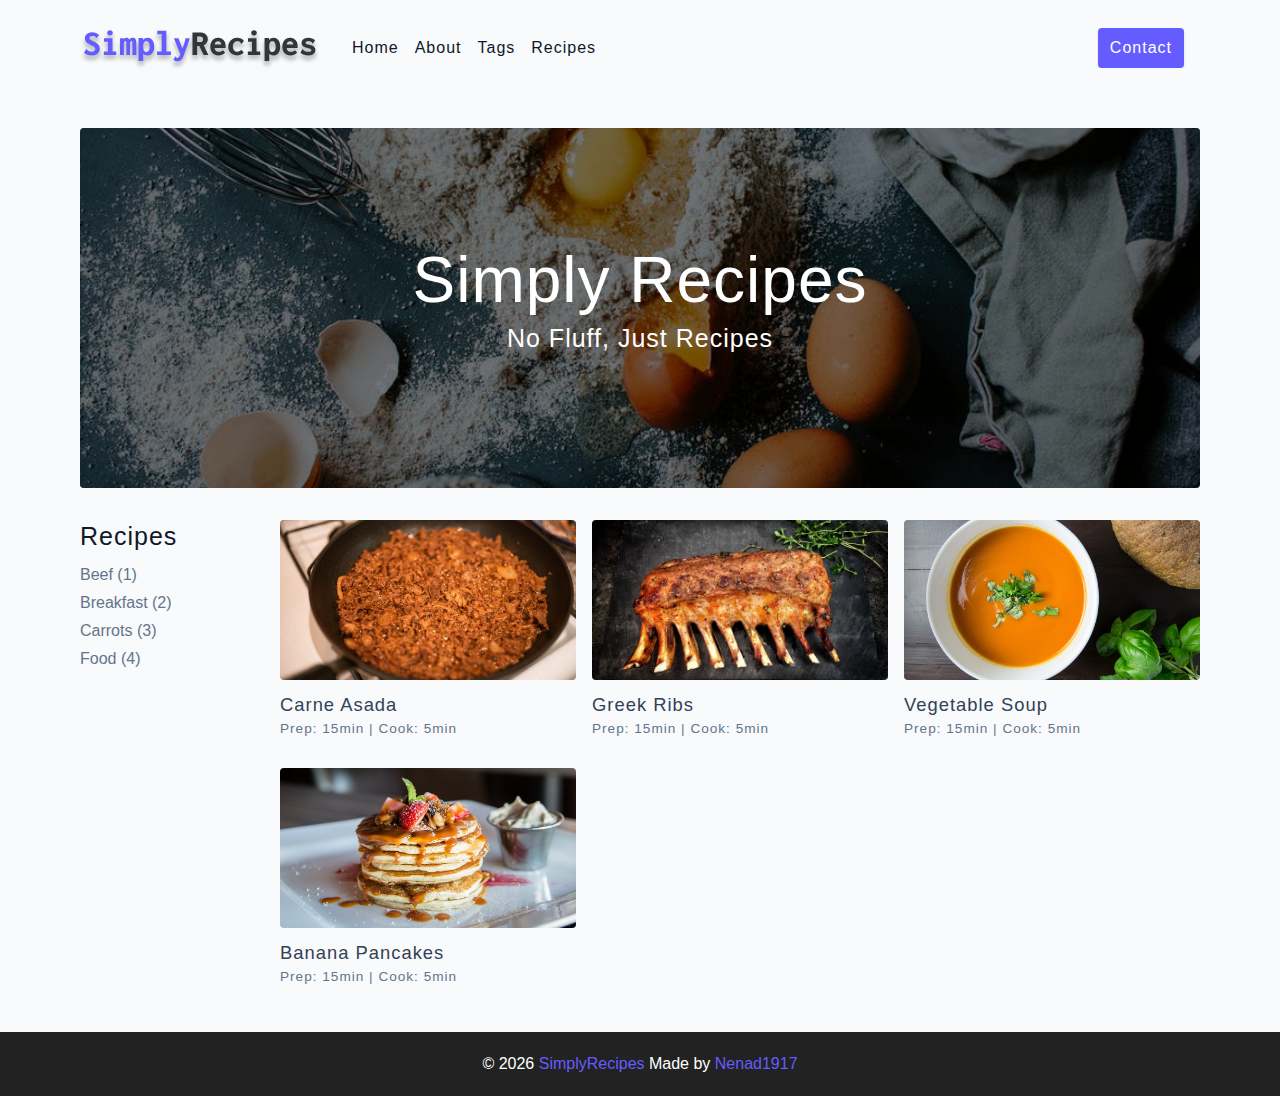
<file: index.html>
<!DOCTYPE html>
<html lang="en">
  <head>
    <meta charset="UTF-8" />
    <meta http-equiv="X-UA-Compatible" content="IE=edge" />
    <meta name="viewport" content="width=device-width, initial-scale=1.0" />
    <title>Home</title>
    <!-- favicon -->
    <link rel="shortcut icon" href="./assets/favicon.ico" type="image/x-icon" />
    <!-- normalize -->
    <link rel="stylesheet" href="./css/normalize.css" />
    <!-- font-awesome -->
    <link
      rel="stylesheet"
      href="https://cdnjs.cloudflare.com/ajax/libs/font-awesome/5.14.0/css/all.min.css"
    />
    <!-- main css -->
    <link rel="stylesheet" href="./css/main.css" />
  </head>
  <body>
    <nav class="navbar">
      <div class="nav-center">
        <div class="nav-header">
          <a href="index.html" class="nav-logo">
            <img src="./assets//logo.svg" alt="simply recipes" />
          </a>
          <button class="btn nav-btn" type="button">
            <i class="fas fa-align-justify"></i>
          </button>
        </div>
        <div class="nav-links">
          <a href="index.html" class="nav-link">Home</a>
          <a href="about.html" class="nav-link">About</a>
          <a href="tags.html" class="nav-link">Tags</a>
          <a href="recipes.html" class="nav-link">Recipes</a>
          <div class="nav-link contact-link">
            <a href="contact.html" class="btn">Contact</a>
          </div>
        </div>
      </div>
    </nav>
    <main class="page">
      <header class="hero">
        <div class="hero-container">
          <div class="hero-text">
            <h1>Simply Recipes</h1>
            <h4>No fluff, just recipes</h4>
          </div>
        </div>
      </header>
      <section class="recipes-container">
        <div class="tags-container">
          <h4>Recipes</h4>
          <div class="tags-list">
            <a href="tag-template.html"> Beef (1) </a>
            <a href="tag-template.html"> Breakfast (2) </a>
            <a href="tag-template.html"> Carrots (3) </a>
            <a href="tag-template.html"> Food (4) </a>
          </div>
        </div>
        <div class="recipes-list">
          <a href="single-recipe.html" class="recipe">
            <img
              src="./assets/recipes/recipe-1.jpeg"
              alt="food"
              class="img recipe-img"
            />
            <h5>Carne Asada</h5>
            <p>Prep: 15min | Cook: 5min</p>
          </a>
          <a href="single-recipe.html" class="recipe">
            <img
              src="./assets/recipes/recipe-2.jpeg"
              alt="food"
              class="img recipe-img"
            />
            <h5>Greek Ribs</h5>
            <p>Prep: 15min | Cook: 5min</p>
          </a>
          <a href="single-recipe.html" class="recipe">
            <img
              src="./assets/recipes/recipe-3.jpeg"
              alt="food"
              class="img recipe-img"
            />
            <h5>Vegetable Soup</h5>
            <p>Prep: 15min | Cook: 5min</p>
          </a>
          <a href="single-recipe.html" class="recipe">
            <img
              src="./assets/recipes/recipe-4.jpeg"
              alt="food"
              class="img recipe-img"
            />
            <h5>Banana Pancakes</h5>
            <p>Prep: 15min | Cook: 5min</p>
          </a>
        </div>
      </section>
    </main>
    <footer class="page-footer">
      <p>
        &copy; <span id="date"></span>
        <span class="footer-logo">SimplyRecipes</span>
        Made by
        <a href="https://github.com/Skrba1917" target="_blank">Nenad1917</a>
      </p>
    </footer>
    <script src="./js/app.js"></script>
  </body>
</html>
</file>
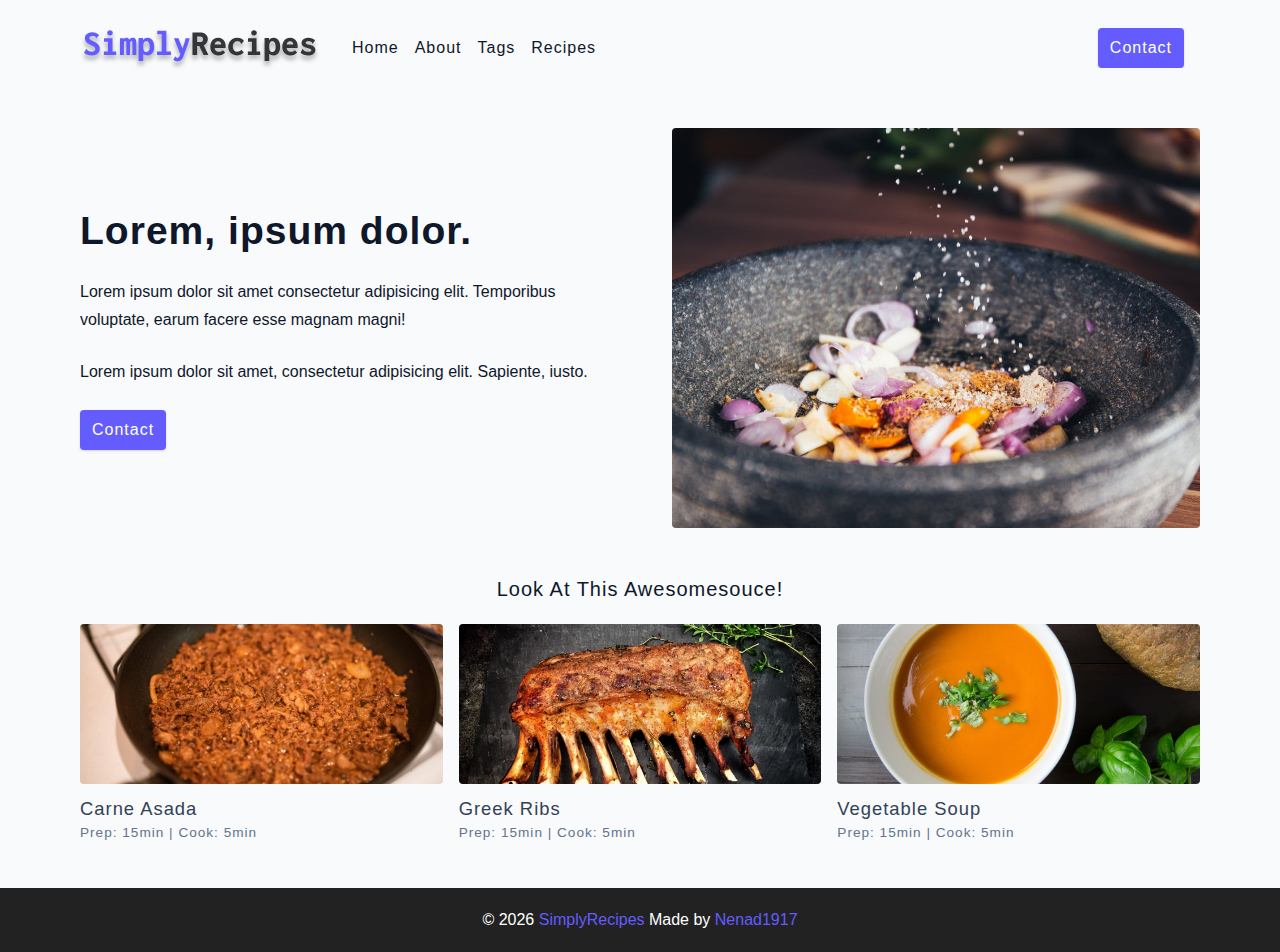
<file: about.html>
<!DOCTYPE html>
<html lang="en">
  <head>
    <meta charset="UTF-8" />
    <meta http-equiv="X-UA-Compatible" content="IE=edge" />
    <meta name="viewport" content="width=device-width, initial-scale=1.0" />
    <title>About</title>
    <!-- favicon -->
    <link rel="shortcut icon" href="./assets/favicon.ico" type="image/x-icon" />
    <!-- normalize -->
    <link rel="stylesheet" href="./css/normalize.css" />
    <!-- font-awesome -->
    <link
      rel="stylesheet"
      href="https://cdnjs.cloudflare.com/ajax/libs/font-awesome/5.14.0/css/all.min.css"
    />
    <!-- main css -->
    <link rel="stylesheet" href="./css/main.css" />
  </head>
  <body>
    <nav class="navbar">
      <div class="nav-center">
        <div class="nav-header">
          <a href="index.html" class="nav-logo">
            <img src="./assets//logo.svg" alt="simply recipes" />
          </a>
          <button class="btn nav-btn" type="button">
            <i class="fas fa-align-justify"></i>
          </button>
        </div>
        <div class="nav-links">
          <a href="index.html" class="nav-link">Home</a>
          <a href="about.html" class="nav-link">About</a>
          <a href="tags.html" class="nav-link">Tags</a>
          <a href="recipes.html" class="nav-link">Recipes</a>
          <div class="nav-link contact-link">
            <a href="contact.html" class="btn">Contact</a>
          </div>
        </div>
      </div>
    </nav>
    <main class="page">
      <section class="about-page">
        <article>
          <h2>Lorem, ipsum dolor.</h2>
          <p>
            Lorem ipsum dolor sit amet consectetur adipisicing elit. Temporibus
            voluptate, earum facere esse magnam magni!
          </p>
          <p>
            Lorem ipsum dolor sit amet, consectetur adipisicing elit. Sapiente,
            iusto.
          </p>
          <a href="contact.html" class="btn">Contact</a>
        </article>
        <img src="./assets/about.jpeg" alt="about" class="img about-img" />
      </section>
      <section class="featured-recipes">
        <h5 class="featured-title">Look At this Awesomesouce!</h5>
        <div class="recipes-list">
          <a href="single-recipe.html" class="recipe">
            <img
              src="./assets/recipes/recipe-1.jpeg"
              alt="food"
              class="img recipe-img"
            />
            <h5>Carne Asada</h5>
            <p>Prep: 15min | Cook: 5min</p>
          </a>
          <a href="single-recipe.html" class="recipe">
            <img
              src="./assets/recipes/recipe-2.jpeg"
              alt="food"
              class="img recipe-img"
            />
            <h5>Greek Ribs</h5>
            <p>Prep: 15min | Cook: 5min</p>
          </a>
          <a href="single-recipe.html" class="recipe">
            <img
              src="./assets/recipes/recipe-3.jpeg"
              alt="food"
              class="img recipe-img"
            />
            <h5>Vegetable Soup</h5>
            <p>Prep: 15min | Cook: 5min</p>
          </a>
        </div>
      </section>
    </main>
    <footer class="page-footer">
      <p>
        &copy; <span id="date"></span>
        <span class="footer-logo">SimplyRecipes</span>
        Made by
        <a href="https://github.com/Skrba1917" target="_blank">Nenad1917</a>
      </p>
    </footer>
    <script src="./js/app.js"></script>
  </body>
</html>
</file>
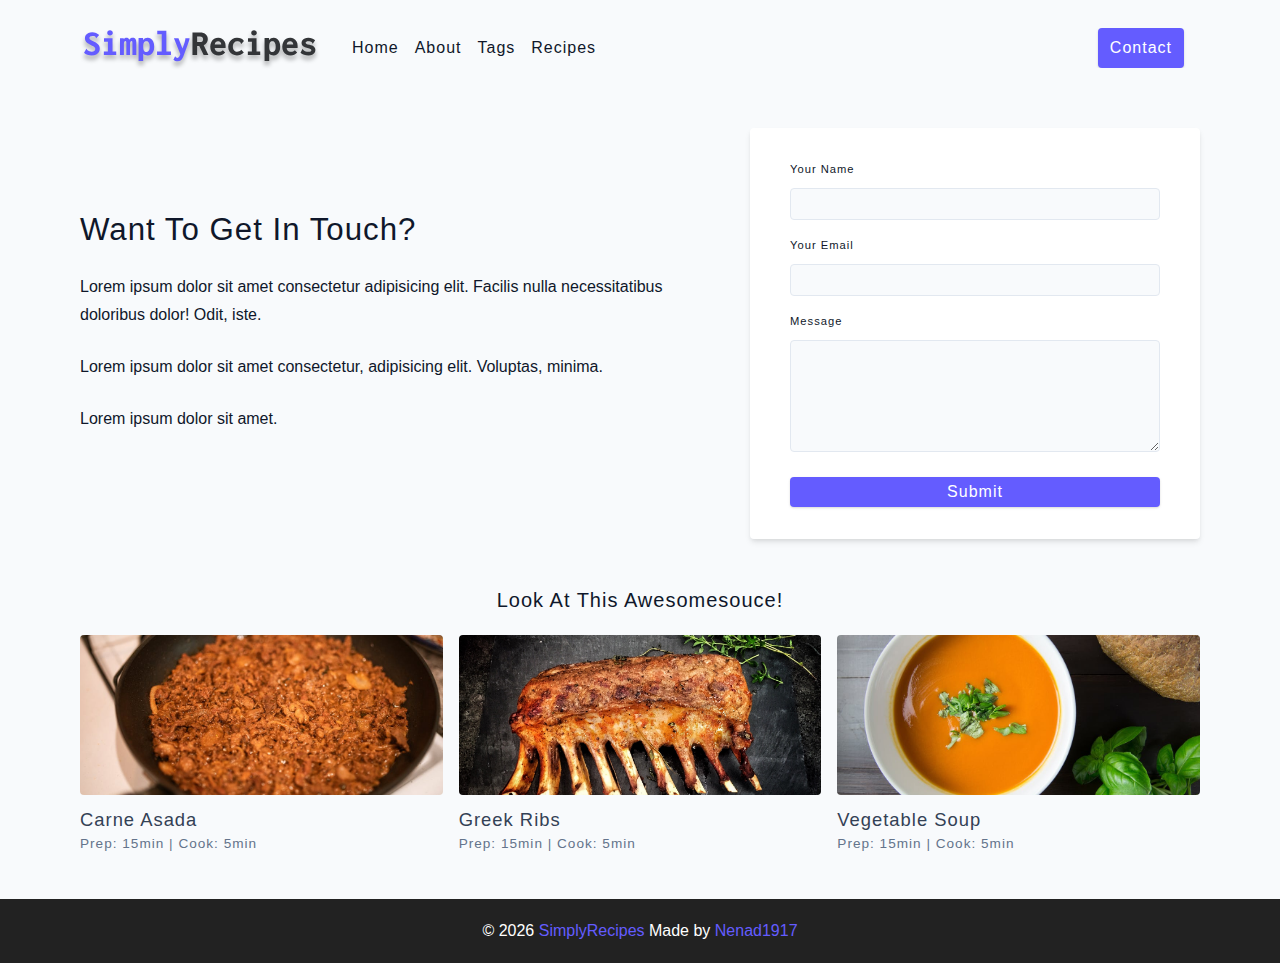
<file: contact.html>
<!DOCTYPE html>
<html lang="en">
  <head>
    <meta charset="UTF-8" />
    <meta http-equiv="X-UA-Compatible" content="IE=edge" />
    <meta name="viewport" content="width=device-width, initial-scale=1.0" />
    <title>Contact</title>
    <!-- favicon -->
    <link rel="shortcut icon" href="./assets/favicon.ico" type="image/x-icon" />
    <!-- normalize -->
    <link rel="stylesheet" href="./css/normalize.css" />
    <!-- font-awesome -->
    <link
      rel="stylesheet"
      href="https://cdnjs.cloudflare.com/ajax/libs/font-awesome/5.14.0/css/all.min.css"
    />
    <!-- main css -->
    <link rel="stylesheet" href="./css/main.css" />
  </head>
  <body>
    <nav class="navbar">
      <div class="nav-center">
        <div class="nav-header">
          <a href="index.html" class="nav-logo">
            <img src="./assets//logo.svg" alt="simply recipes" />
          </a>
          <button class="btn nav-btn" type="button">
            <i class="fas fa-align-justify"></i>
          </button>
        </div>
        <div class="nav-links">
          <a href="index.html" class="nav-link">Home</a>
          <a href="about.html" class="nav-link">About</a>
          <a href="tags.html" class="nav-link">Tags</a>
          <a href="recipes.html" class="nav-link">Recipes</a>
          <div class="nav-link contact-link">
            <a href="contact.html" class="btn">Contact</a>
          </div>
        </div>
      </div>
    </nav>
    <main class="page">
      <section class="contact-container">
        <article class="contact-info">
          <h3>Want To Get In Touch?</h3>
          <p>
            Lorem ipsum dolor sit amet consectetur adipisicing elit. Facilis
            nulla necessitatibus doloribus dolor! Odit, iste.
          </p>
          <p>
            Lorem ipsum dolor sit amet consectetur, adipisicing elit. Voluptas,
            minima.
          </p>
          <p>Lorem ipsum dolor sit amet.</p>
        </article>
        <article>
          <form class="form contact-form">
            <div class="form-row">
              <label for="name" class="form-label">Your Name</label>
              <input type="text" name="name" id="name" class="form-input" />
            </div>
            <div class="form-row">
              <label for="email" class="form-label">Your Email</label>
              <input type="email" name="email" id="email" class="form-input" />
            </div>
            <div class="form-row">
              <label for="message" class="form-label">Message</label>
              <textarea
                name="message"
                id="message"
                class="form-textarea"
              ></textarea>
            </div>
            <button type="submit" class="btn btn-block">Submit</button>
          </form>
        </article>
      </section>
      <section class="featured-recipes">
        <h5 class="featured-title">Look At this Awesomesouce!</h5>
        <div class="recipes-list">
          <a href="single-recipe.html" class="recipe">
            <img
              src="./assets/recipes/recipe-1.jpeg"
              alt="food"
              class="img recipe-img"
            />
            <h5>Carne Asada</h5>
            <p>Prep: 15min | Cook: 5min</p>
          </a>
          <a href="single-recipe.html" class="recipe">
            <img
              src="./assets/recipes/recipe-2.jpeg"
              alt="food"
              class="img recipe-img"
            />
            <h5>Greek Ribs</h5>
            <p>Prep: 15min | Cook: 5min</p>
          </a>
          <a href="single-recipe.html" class="recipe">
            <img
              src="./assets/recipes/recipe-3.jpeg"
              alt="food"
              class="img recipe-img"
            />
            <h5>Vegetable Soup</h5>
            <p>Prep: 15min | Cook: 5min</p>
          </a>
        </div>
      </section>
    </main>
    <footer class="page-footer">
      <p>
        &copy; <span id="date"></span>
        <span class="footer-logo">SimplyRecipes</span>
        Made by
        <a href="https://github.com/Skrba1917" target="_blank">Nenad1917</a>
      </p>
    </footer>
    <script src="./js/app.js"></script>
  </body>
</html>
</file>
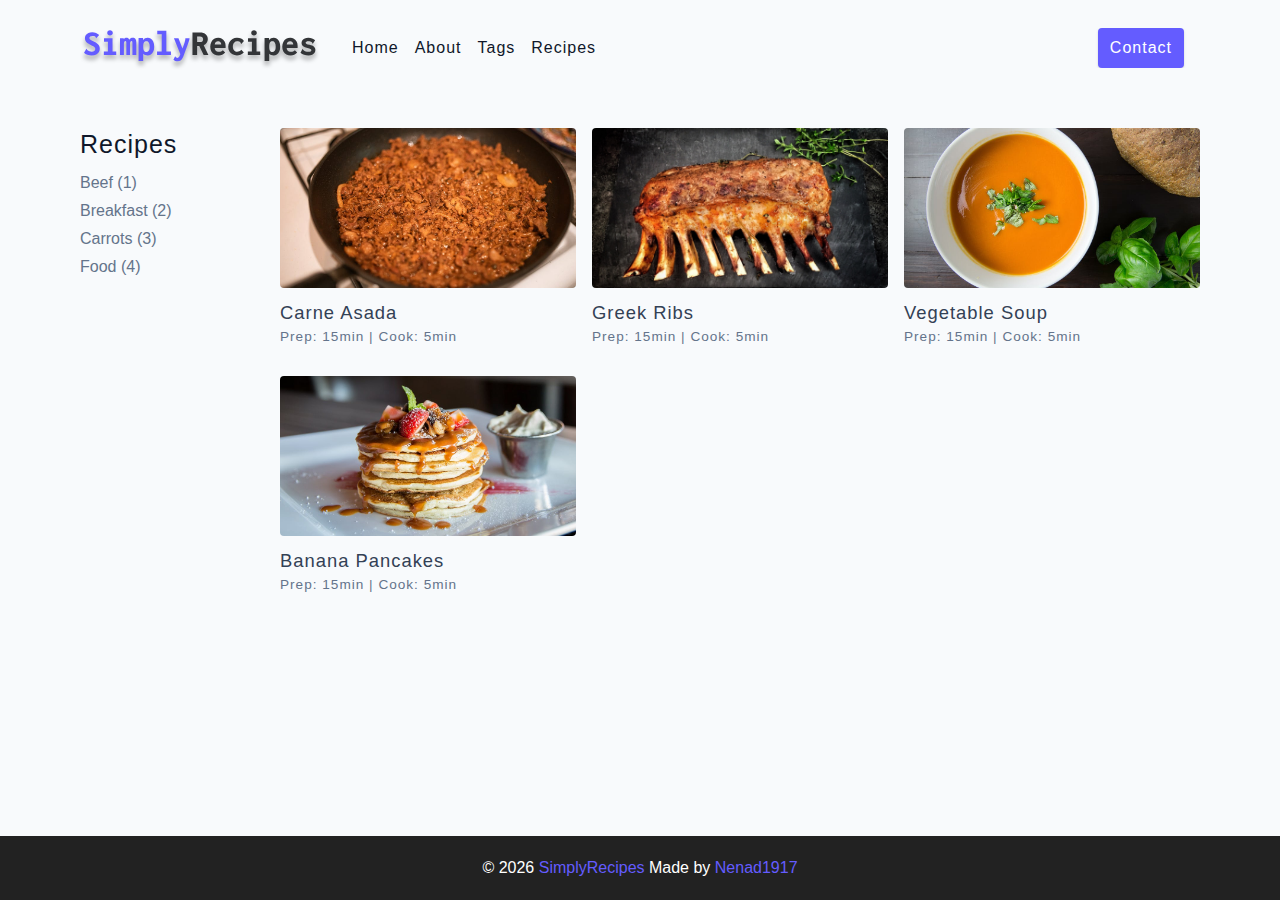
<file: recipes.html>
<!DOCTYPE html>
<html lang="en">
  <head>
    <meta charset="UTF-8" />
    <meta http-equiv="X-UA-Compatible" content="IE=edge" />
    <meta name="viewport" content="width=device-width, initial-scale=1.0" />
    <title>Recipes</title>
    <!-- favicon -->
    <link rel="shortcut icon" href="./assets/favicon.ico" type="image/x-icon" />
    <!-- normalize -->
    <link rel="stylesheet" href="./css/normalize.css" />
    <!-- font-awesome -->
    <link
      rel="stylesheet"
      href="https://cdnjs.cloudflare.com/ajax/libs/font-awesome/5.14.0/css/all.min.css"
    />
    <!-- main css -->
    <link rel="stylesheet" href="./css/main.css" />
  </head>
  <body>
    <nav class="navbar">
      <div class="nav-center">
        <div class="nav-header">
          <a href="index.html" class="nav-logo">
            <img src="./assets//logo.svg" alt="simply recipes" />
          </a>
          <button class="btn nav-btn" type="button">
            <i class="fas fa-align-justify"></i>
          </button>
        </div>
        <div class="nav-links">
          <a href="index.html" class="nav-link">Home</a>
          <a href="about.html" class="nav-link">About</a>
          <a href="tags.html" class="nav-link">Tags</a>
          <a href="recipes.html" class="nav-link">Recipes</a>
          <div class="nav-link contact-link">
            <a href="contact.html" class="btn">Contact</a>
          </div>
        </div>
      </div>
    </nav>
    <main class="page">
      <section class="recipes-container">
        <div class="tags-container">
          <h4>Recipes</h4>
          <div class="tags-list">
            <a href="tag-template.html"> Beef (1) </a>
            <a href="tag-template.html"> Breakfast (2) </a>
            <a href="tag-template.html"> Carrots (3) </a>
            <a href="tag-template.html"> Food (4) </a>
          </div>
        </div>
        <div class="recipes-list">
          <a href="single-recipe.html" class="recipe">
            <img
              src="./assets/recipes/recipe-1.jpeg"
              alt="food"
              class="img recipe-img"
            />
            <h5>Carne Asada</h5>
            <p>Prep: 15min | Cook: 5min</p>
          </a>
          <a href="single-recipe.html" class="recipe">
            <img
              src="./assets/recipes/recipe-2.jpeg"
              alt="food"
              class="img recipe-img"
            />
            <h5>Greek Ribs</h5>
            <p>Prep: 15min | Cook: 5min</p>
          </a>
          <a href="single-recipe.html" class="recipe">
            <img
              src="./assets/recipes/recipe-3.jpeg"
              alt="food"
              class="img recipe-img"
            />
            <h5>Vegetable Soup</h5>
            <p>Prep: 15min | Cook: 5min</p>
          </a>
          <a href="single-recipe.html" class="recipe">
            <img
              src="./assets/recipes/recipe-4.jpeg"
              alt="food"
              class="img recipe-img"
            />
            <h5>Banana Pancakes</h5>
            <p>Prep: 15min | Cook: 5min</p>
          </a>
        </div>
      </section>
    </main>
    <footer class="page-footer">
      <p>
        &copy; <span id="date"></span>
        <span class="footer-logo">SimplyRecipes</span>
        Made by
        <a href="https://github.com/Skrba1917" target="_blank">Nenad1917</a>
      </p>
    </footer>
    <script src="./js/app.js"></script>
  </body>
</html>
</file>
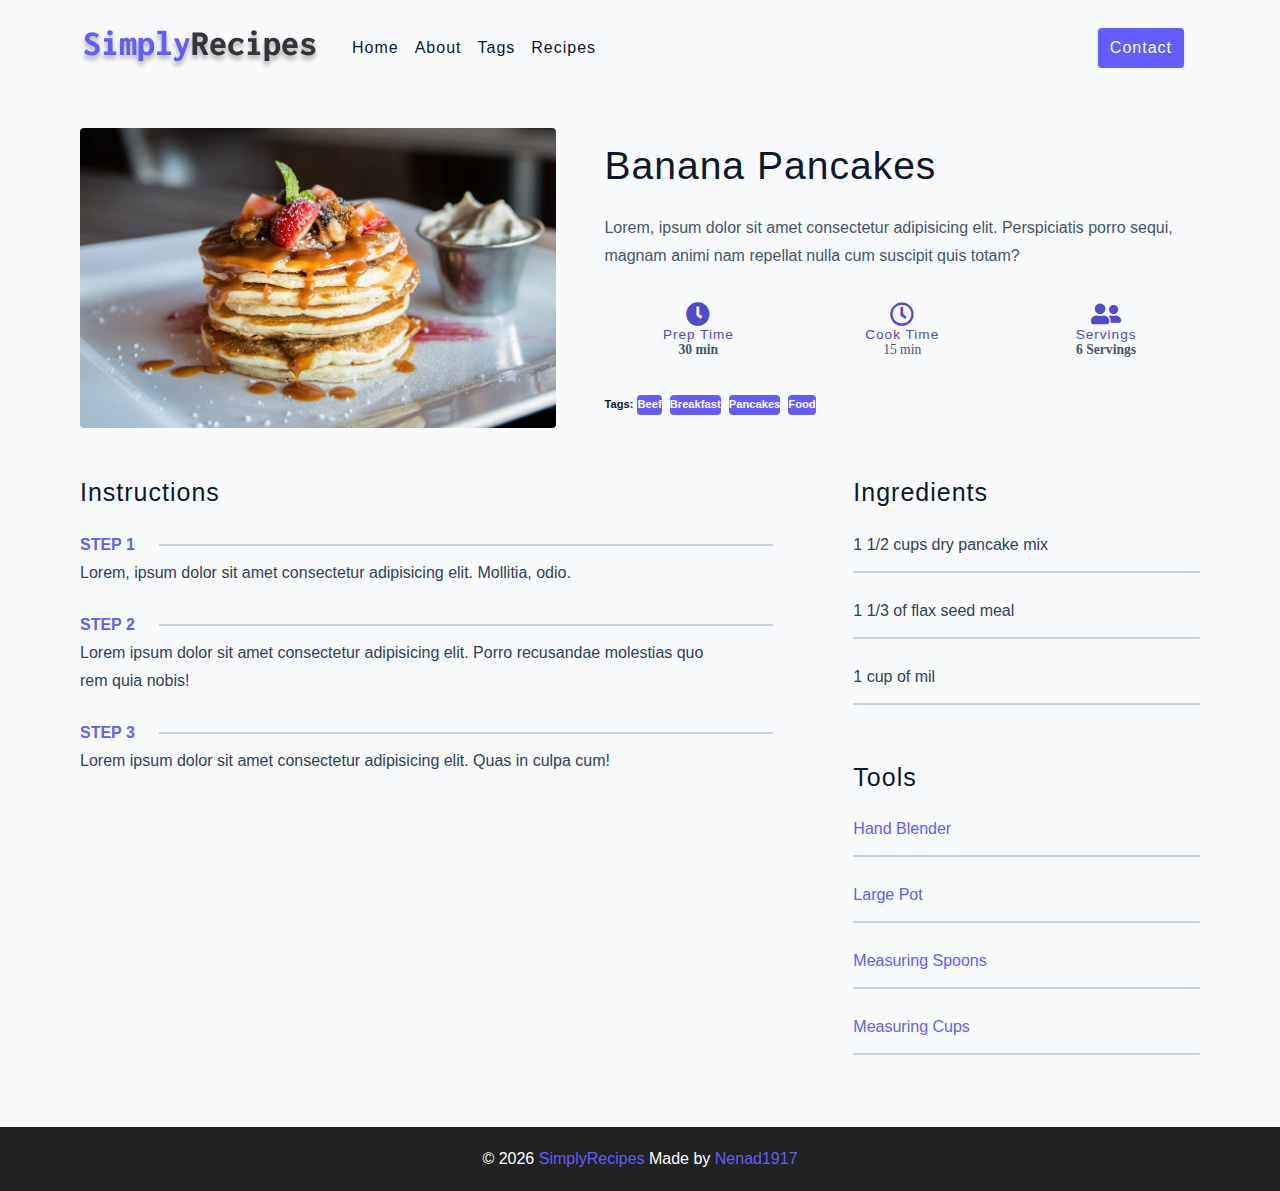
<file: single-recipe.html>
<!DOCTYPE html>
<html lang="en">
  <head>
    <meta charset="UTF-8" />
    <meta http-equiv="X-UA-Compatible" content="IE=edge" />
    <meta name="viewport" content="width=device-width, initial-scale=1.0" />
    <title>Single Recipe</title>
    <!-- favicon -->
    <link rel="shortcut icon" href="./assets/favicon.ico" type="image/x-icon" />
    <!-- normalize -->
    <link rel="stylesheet" href="./css/normalize.css" />
    <!-- font-awesome -->
    <link
      rel="stylesheet"
      href="https://cdnjs.cloudflare.com/ajax/libs/font-awesome/5.14.0/css/all.min.css"
    />
    <!-- main css -->
    <link rel="stylesheet" href="./css/main.css" />
  </head>
  <body>
    <nav class="navbar">
      <div class="nav-center">
        <div class="nav-header">
          <a href="index.html" class="nav-logo">
            <img src="./assets//logo.svg" alt="simply recipes" />
          </a>
          <button class="btn nav-btn" type="button">
            <i class="fas fa-align-justify"></i>
          </button>
        </div>
        <div class="nav-links">
          <a href="index.html" class="nav-link">Home</a>
          <a href="about.html" class="nav-link">About</a>
          <a href="tags.html" class="nav-link">Tags</a>
          <a href="recipes.html" class="nav-link">Recipes</a>
          <div class="nav-link contact-link">
            <a href="contact.html" class="btn">Contact</a>
          </div>
        </div>
      </div>
    </nav>
    <main class="page">
      <div class="recipe-page">
        <section class="recipe-hero">
          <img
            src="./assets/recipes/recipe-4.jpeg"
            class="img recipe-hero-img"
            alt="pancake"
          />
          <article>
            <h2>Banana Pancakes</h2>
            <p>
              Lorem, ipsum dolor sit amet consectetur adipisicing elit.
              Perspiciatis porro sequi, magnam animi nam repellat nulla cum
              suscipit quis totam?
            </p>
            <div class="recipe-icons">
              <article>
                <i class="fas fa-clock">
                  <h5>Prep time</h5>
                  <p>30 min</p>
                </i>
              </article>
              <article>
                <i class="far fa-clock">
                  <h5>Cook time</h5>
                  <p>15 min</p>
                </i>
              </article>
              <article>
                <i class="fas fa-user-friends">
                  <h5>Servings</h5>
                  <p>6 Servings</p>
                </i>
              </article>
            </div>
            <div class="recipe-tags">
              Tags: <a href="tag-template.html">beef</a>
              <a href="tag-template.html">breakfast</a>
              <a href="tag-template.html">pancakes</a>
              <a href="tag-template.html">food</a>
            </div>
          </article>
        </section>
        <section class="recipe-content">
          <article>
            <h4>Instructions</h4>
            <div class="single-instruction">
              <header>
                <p>Step 1</p>
                <div></div>
              </header>
              <p>
                Lorem, ipsum dolor sit amet consectetur adipisicing elit.
                Mollitia, odio.
              </p>
            </div>
            <div class="single-instruction">
              <header>
                <p>Step 2</p>
                <div></div>
              </header>
              <p>
                Lorem ipsum dolor sit amet consectetur adipisicing elit. Porro
                recusandae molestias quo rem quia nobis!
              </p>
            </div>
            <div class="single-instruction">
              <header>
                <p>Step 3</p>
                <div></div>
              </header>
              <p>
                Lorem ipsum dolor sit amet consectetur adipisicing elit. Quas in
                culpa cum!
              </p>
            </div>
          </article>
          <article class="second-column">
            <div>
              <h4>Ingredients</h4>
              <p class="single-ingredient">1 1/2 cups dry pancake mix</p>
              <p class="single-ingredient">1 1/3 of flax seed meal</p>
              <p class="single-ingredient">1 cup of mil</p>
            </div>
            <div>
              <h4>tools</h4>
              <p class="single-tool">Hand Blender</p>
              <p class="single-tool">Large pot</p>
              <p class="single-tool">Measuring spoons</p>
              <p class="single-tool">Measuring cups</p>
            </div>
          </article>
        </section>
      </div>
    </main>
    <footer class="page-footer">
      <p>
        &copy; <span id="date"></span>
        <span class="footer-logo">SimplyRecipes</span>
        Made by
        <a href="https://github.com/Skrba1917" target="_blank">Nenad1917</a>
      </p>
    </footer>
    <script src="./js/app.js"></script>
  </body>
</html>
</file>
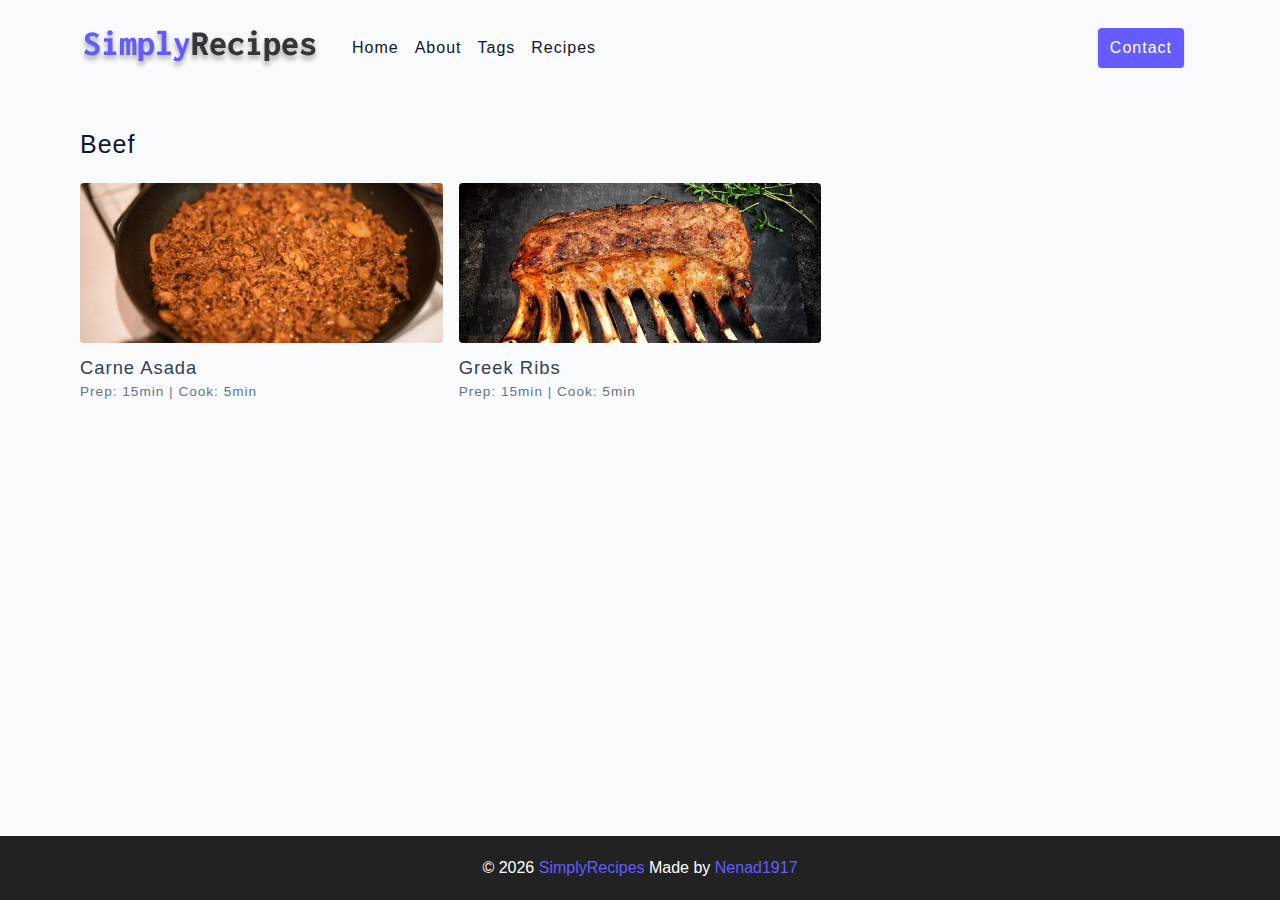
<file: tag-template.html>
<!DOCTYPE html>
<html lang="en">
  <head>
    <meta charset="UTF-8" />
    <meta http-equiv="X-UA-Compatible" content="IE=edge" />
    <meta name="viewport" content="width=device-width, initial-scale=1.0" />
    <title>Tags Template</title>
    <!-- favicon -->
    <link rel="shortcut icon" href="./assets/favicon.ico" type="image/x-icon" />
    <!-- normalize -->
    <link rel="stylesheet" href="./css/normalize.css" />
    <!-- font-awesome -->
    <link
      rel="stylesheet"
      href="https://cdnjs.cloudflare.com/ajax/libs/font-awesome/5.14.0/css/all.min.css"
    />
    <!-- main css -->
    <link rel="stylesheet" href="./css/main.css" />
  </head>
  <body>
    <nav class="navbar">
      <div class="nav-center">
        <div class="nav-header">
          <a href="index.html" class="nav-logo">
            <img src="./assets//logo.svg" alt="simply recipes" />
          </a>
          <button class="btn nav-btn" type="button">
            <i class="fas fa-align-justify"></i>
          </button>
        </div>
        <div class="nav-links">
          <a href="index.html" class="nav-link">Home</a>
          <a href="about.html" class="nav-link">About</a>
          <a href="tags.html" class="nav-link">Tags</a>
          <a href="recipes.html" class="nav-link">Recipes</a>
          <div class="nav-link contact-link">
            <a href="contact.html" class="btn">Contact</a>
          </div>
        </div>
      </div>
    </nav>
    <main class="page">
      <div>
        <h4>Beef</h4>
        <div class="recipes-list">
          <a href="single-recipe.html" class="recipe">
            <img
              src="./assets/recipes/recipe-1.jpeg"
              alt="food"
              class="img recipe-img"
            />
            <h5>Carne Asada</h5>
            <p>Prep: 15min | Cook: 5min</p>
          </a>
          <a href="single-recipe.html" class="recipe">
            <img
              src="./assets/recipes/recipe-2.jpeg"
              alt="food"
              class="img recipe-img"
            />
            <h5>Greek Ribs</h5>
            <p>Prep: 15min | Cook: 5min</p>
          </a>
        </div>
      </div>
    </main>
    <footer class="page-footer">
      <p>
        &copy; <span id="date"></span>
        <span class="footer-logo">SimplyRecipes</span>
        Made by
        <a href="https://github.com/Skrba1917" target="_blank">Nenad1917</a>
      </p>
    </footer>
    <script src="./js/app.js"></script>
  </body>
</html>
</file>
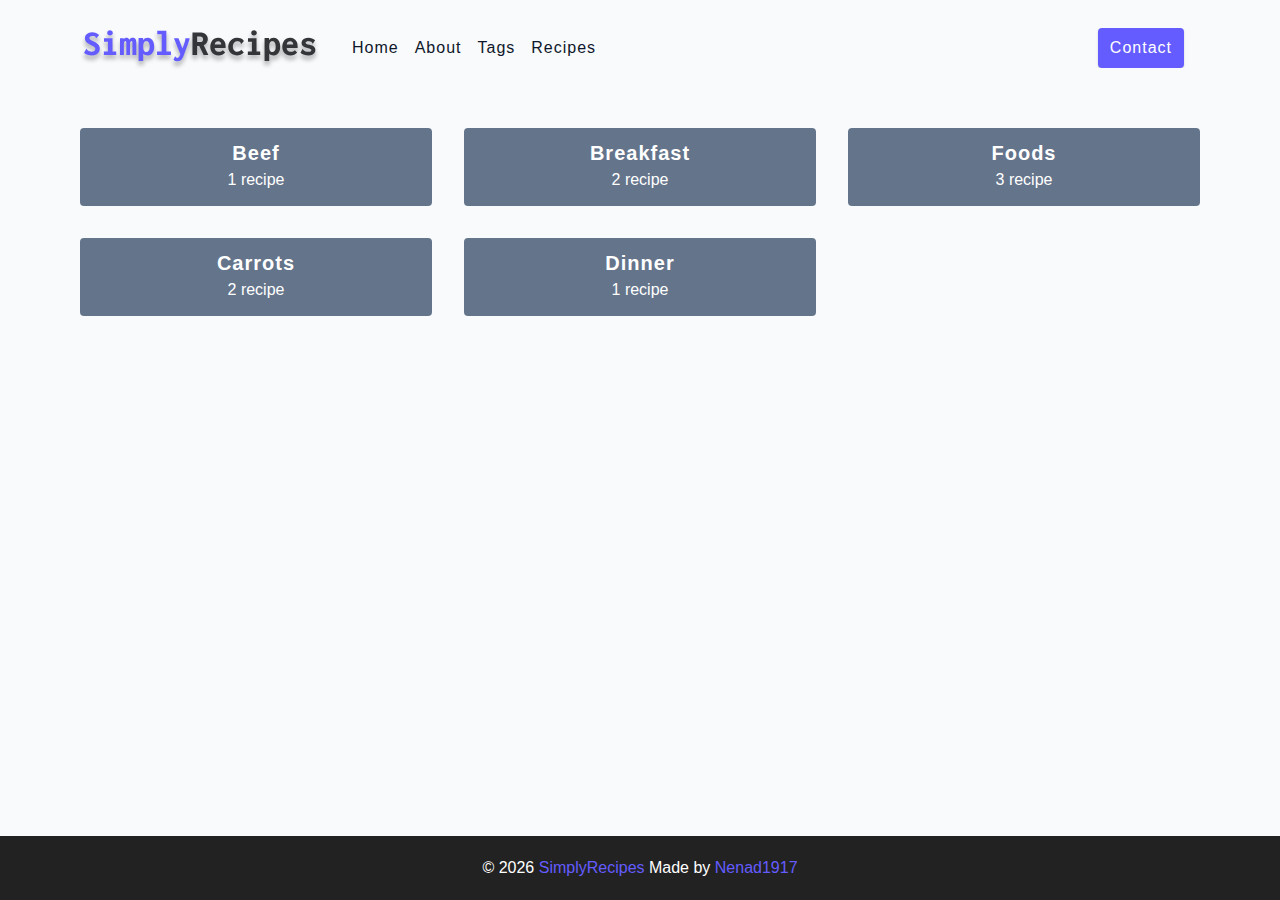
<file: tags.html>
<!DOCTYPE html>
<html lang="en">
  <head>
    <meta charset="UTF-8" />
    <meta http-equiv="X-UA-Compatible" content="IE=edge" />
    <meta name="viewport" content="width=device-width, initial-scale=1.0" />
    <title>Tags</title>
    <!-- favicon -->
    <link rel="shortcut icon" href="./assets/favicon.ico" type="image/x-icon" />
    <!-- normalize -->
    <link rel="stylesheet" href="./css/normalize.css" />
    <!-- font-awesome -->
    <link
      rel="stylesheet"
      href="https://cdnjs.cloudflare.com/ajax/libs/font-awesome/5.14.0/css/all.min.css"
    />
    <!-- main css -->
    <link rel="stylesheet" href="./css/main.css" />
  </head>
  <body>
    <nav class="navbar">
      <div class="nav-center">
        <div class="nav-header">
          <a href="index.html" class="nav-logo">
            <img src="./assets//logo.svg" alt="simply recipes" />
          </a>
          <button class="btn nav-btn" type="button">
            <i class="fas fa-align-justify"></i>
          </button>
        </div>
        <div class="nav-links">
          <a href="index.html" class="nav-link">Home</a>
          <a href="about.html" class="nav-link">About</a>
          <a href="tags.html" class="nav-link">Tags</a>
          <a href="recipes.html" class="nav-link">Recipes</a>
          <div class="nav-link contact-link">
            <a href="contact.html" class="btn">Contact</a>
          </div>
        </div>
      </div>
    </nav>
    <main class="page">
      <section class="tags-wrapper">
        <a href="tag-template.html" class="tag">
          <h5>Beef</h5>
          <p>1 recipe</p>
        </a>
        <a href="tag-template.html" class="tag">
          <h5>Breakfast</h5>
          <p>2 recipe</p>
        </a>
        <a href="tag-template.html" class="tag">
          <h5>Foods</h5>
          <p>3 recipe</p>
        </a>
        <a href="tag-template.html" class="tag">
          <h5>Carrots</h5>
          <p>2 recipe</p>
        </a>
        <a href="tag-template.html" class="tag">
          <h5>Dinner</h5>
          <p>1 recipe</p>
        </a>
      </section>
    </main>
    <footer class="page-footer">
      <p>
        &copy; <span id="date"></span>
        <span class="footer-logo">SimplyRecipes</span>
        Made by
        <a href="https://github.com/Skrba1917" target="_blank">Nenad1917</a>
      </p>
    </footer>
    <script src="./js/app.js"></script>
  </body>
</html>
</file>
<file: css/main.css>
*,
::after,
::before {
  box-sizing: border-box;
}
/* fonts */

@import url("https://fonts.googleapis.com/css2?family=Roboto:wght@400;500;600&family=Montserrat&display=swap");
html {
  font-size: 100%;
} /*16px*/

:root {
  /* colors */
  --primary-100: #e2e0ff;
  --primary-200: #c1beff;
  --primary-300: #a29dff;
  --primary-400: #837dff;
  --primary-500: #645cff;
  --primary-600: #504acc;
  --primary-700: #3c3799;
  --primary-800: #282566;
  --primary-900: #141233;

  /* grey */
  --grey-50: #f8fafc;
  --grey-100: #f1f5f9;
  --grey-200: #e2e8f0;
  --grey-300: #cbd5e1;
  --grey-400: #94a3b8;
  --grey-500: #64748b;
  --grey-600: #475569;
  --grey-700: #334155;
  --grey-800: #1e293b;
  --grey-900: #0f172a;
  /* rest of the colors */
  --black: #222;
  --white: #fff;
  --red-light: #f8d7da;
  --red-dark: #842029;
  --green-light: #d1e7dd;
  --green-dark: #0f5132;

  /* fonts  */
  --headingFont: "Roboto", sans-serif;
  --bodyFont: "Nunito", sans-serif;
  --smallText: 0.7em;
  /* rest of the vars */
  --backgroundColor: var(--grey-50);
  --textColor: var(--grey-900);
  --borderRadius: 0.25rem;
  --letterSpacing: 1px;
  --transition: 0.3s ease-in-out all;
  --max-width: 1120px;
  --fixed-width: 600px;

  /* box shadow*/
  --shadow-1: 0 1px 3px 0 rgba(0, 0, 0, 0.1), 0 1px 2px 0 rgba(0, 0, 0, 0.06);
  --shadow-2: 0 4px 6px -1px rgba(0, 0, 0, 0.1),
    0 2px 4px -1px rgba(0, 0, 0, 0.06);
  --shadow-3: 0 10px 15px -3px rgba(0, 0, 0, 0.1),
    0 4px 6px -2px rgba(0, 0, 0, 0.05);
  --shadow-4: 0 20px 25px -5px rgba(0, 0, 0, 0.1),
    0 10px 10px -5px rgba(0, 0, 0, 0.04);
}

body {
  background: var(--backgroundColor);
  font-family: var(--bodyFont);
  font-weight: 400;
  line-height: 1.75;
  color: var(--textColor);
}

p {
  margin-top: 0;
  margin-bottom: 1.5rem;
  max-width: 40em;
}

h1,
h2,
h3,
h4,
h5 {
  margin: 0;
  margin-bottom: 1.38rem;
  font-family: var(--headingFont);
  font-weight: 400;
  line-height: 1.3;
  text-transform: capitalize;
  letter-spacing: var(--letterSpacing);
}

h1 {
  margin-top: 0;
  font-size: 3.052rem;
}

h2 {
  font-size: 2.441rem;
}

h3 {
  font-size: 1.953rem;
}

h4 {
  font-size: 1.563rem;
}

h5 {
  font-size: 1.25rem;
}

small,
.text-small {
  font-size: var(--smallText);
}

a {
  text-decoration: none;
}
ul {
  list-style-type: none;
  padding: 0;
}

.img {
  width: 100%;
  display: block;
  object-fit: cover;
}
/* buttons */

.btn {
  cursor: pointer;
  color: var(--white);
  background: var(--primary-500);
  border: transparent;
  border-radius: var(--borderRadius);
  letter-spacing: var(--letterSpacing);
  padding: 0.375rem 0.75rem;
  box-shadow: var(--shadow-1);
  transition: var(--transtion);
  text-transform: capitalize;
  display: inline-block;
}
.btn:hover {
  background: var(--primary-700);
  box-shadow: var(--shadow-3);
}
.btn-hipster {
  color: var(--primary-500);
  background: var(--primary-200);
}
.btn-hipster:hover {
  color: var(--primary-200);
  background: var(--primary-700);
}
.btn-block {
  width: 100%;
}

/* alerts */
.alert {
  padding: 0.375rem 0.75rem;
  margin-bottom: 1rem;
  border-color: transparent;
  border-radius: var(--borderRadius);
}

.alert-danger {
  color: var(--red-dark);
  background: var(--red-light);
}
.alert-success {
  color: var(--green-dark);
  background: var(--green-light);
}
/* form */

.form {
  width: 90vw;
  max-width: var(--fixed-width);
  background: var(--white);
  border-radius: var(--borderRadius);
  box-shadow: var(--shadow-2);
  padding: 2rem 2.5rem;
  margin: 3rem auto;
}
.form-label {
  display: block;
  font-size: var(--smallText);
  margin-bottom: 0.5rem;
  text-transform: capitalize;
  letter-spacing: var(--letterSpacing);
}
.form-input,
.form-textarea {
  width: 100%;
  padding: 0.375rem 0.75rem;
  border-radius: var(--borderRadius);
  background: var(--backgroundColor);
  border: 1px solid var(--grey-200);
}

.form-row {
  margin-bottom: 1rem;
}

.form-textarea {
  height: 7rem;
}
::placeholder {
  font-family: inherit;
  color: var(--grey-400);
}
.form-alert {
  color: var(--red-dark);
  letter-spacing: var(--letterSpacing);
  text-transform: capitalize;
}
/* alert */

@keyframes spinner {
  to {
    transform: rotate(360deg);
  }
}

.loading {
  width: 6rem;
  height: 6rem;
  border: 5px solid var(--grey-400);
  border-radius: 50%;
  border-top-color: var(--primary-500);
  animation: spinner 0.6s linear infinite;
}
.loading {
  margin: 0 auto;
}
/* title */

.title {
  text-align: center;
}

.title-underline {
  background: var(--primary-500);
  width: 7rem;
  height: 0.25rem;
  margin: 0 auto;
  margin-top: -1rem;
}

/*
=============== 
Navbar
===============
*/

.navbar {
  display: flex;
  justify-content: center;
  align-items: center;
  /* background: blue; */
}

.nav-center {
  width: 90vw;
  max-width: var(--max-width);
  /*background: red; */
}

.nav-header {
  height: 6rem;
  display: flex;
  justify-content: space-between;
  align-items: center;
}

.nav-logo {
  /* background: red; */
  display: flex;
  align-items: center;
}

.nav-header > img {
  width: 200px;
}

.nav-btn {
  padding: 0.15rem 0.75rem;
}

.nav-btn i {
  font-size: 1.25rem;
}

.nav-links {
  display: flex;
  flex-direction: column;
  height: 0;
  overflow: hidden;
  transition: var(--transition);
}

.show-links {
  height: 310px;
}

.nav-link {
  display: block;
  text-align: center;
  text-transform: capitalize;
  color: var(--grey-900);
  letter-spacing: var(--letterSpacing);
  padding: 1rem;
  border-top: 1px solid var(--grey-500);
  transition: var(--transition);
}

.nav-link:hover {
  color: var(--primary-500);
}

.contact-link a {
  padding: 0.15 1rem;
}

@media screen and (min-width: 992px) {
  .nav-btn {
    display: none;
  }

  .navbar {
    height: 6rem;
  }

  .nav-center {
    display: flex;
    align-items: center;
  }

  .nav-header {
    height: auto;
    margin-right: 2rem;
  }

  .nav-links {
    height: auto;
    flex-direction: row;
    align-items: center;
    width: 100%;
  }

  .nav-link {
    padding: 0;
    border-top: none;
    margin-right: 1rem;
    font-size: 1rem;
  }

  .contact-link {
    margin-left: auto;
  }
}

/*
=============== 
Page
===============
*/

.page {
  /*background: red; */
  width: 90vw;
  max-width: var(--max-width);
  margin: 0 auto;
  padding-top: 2rem;
  min-height: calc(100vh - (6rem + 4rem));
}

/*
=============== 
Footer
===============
*/

.page-footer {
  height: 4rem;
  background: var(--black);
  color: var(--white);
  display: flex;
  align-items: center;
  justify-content: center;
}

.page-footer p {
  margin-bottom: 0;
}

.footer-logo,
.page-footer a {
  color: var(--primary-500);
}

/*
=============== 
Hero
===============
*/

.hero {
  height: 40vh;
  background: url("../assets//main.jpeg") center/cover no-repeat;
  margin-bottom: 2rem;
  border-radius: var(--borderRadius);
  position: relative;
}

.hero-container {
  position: absolute;
  width: 100%;
  height: 100%;
  top: 0;
  left: 0;
  background: rgba(0, 0, 0, 0.4);
  border-radius: var(--borderRadius);
  display: flex;
  align-items: center;
  justify-content: center;
}

.hero-text {
  text-align: center;
  color: var(--white);
}

@media screen and (min-width: 768px) {
  .hero-text h1 {
    font-size: 4rem;
    margin-bottom: 0;
  }
}

/*
=============== 
Recipes
===============
*/

.recipes-container {
  display: grid;
  gap: 2rem 1 rem;
}

.tags-container {
  order: 1;
  display: flex;
  flex-direction: column;
  padding-bottom: 3rem;
}

.recipes-list {
  display: grid;
  gap: 2rem 1rem;
  padding-bottom: 3rem;
}

.tags-container h4 {
  margin-bottom: 0.5rem;
  font-weight: 500;
}

.tags-list {
  display: grid;
  grid-template-columns: 1fr 1fr 1fr;
}

.tags-list a {
  display: block;
  color: var(--grey-500);
  transition: var(--transition);
}

.tags-list a:hover {
  color: var(--primary-500);
}

.recipe {
  display: block;
}

.recipe-img {
  height: 15rem;
  border-radius: var(--borderRadius);
  margin-bottom: 1rem;
}

.recipe h5 {
  margin-bottom: 0;
  line-height: 1;
  color: var(--grey-700);
}

.recipe p {
  margin-bottom: 0;
  line-height: 1;
  margin-top: 0.5rem;
  color: var(--grey-500);
  letter-spacing: var(--letterSpacing);
}

@media screen and (min-width: 576px) {
  .recipes-list {
    grid-template-columns: 1fr 1fr;
  }
  .recipe-img {
    height: 10rem;
  }
}

@media screen and (min-width: 992px) {
  .recipes-container {
    grid-template-columns: 200px 1fr;
  }
  .recipe p {
    font-size: 0.85rem;
  }
  .tags-container {
    order: 0;
  }
  .tags-list {
    grid-template-columns: 1fr;
  }
}

@media screen and (min-width: 1200px) {
  .recipe h5 {
    font-size: 1.15rem;
  }
  .recipes-list {
    grid-template-columns: 1fr 1fr 1fr;
  }
}

/*
=============== 
Error
===============
*/

.error-page {
  text-align: center;
  padding-top: 5rem;
}

.error-page {
  font-size: 9rem;
}

/*
=============== 
About
===============
*/

.about-page h2 {
  text-transform: none;
  font-weight: bold;
}

.about-page {
  display: grid;
  gap: 2rem 4rem;
  padding-bottom: 3rem;
}

.about-img {
  border-radius: var(--borderRadius);
  height: 300px;
}

@media screen and (min-width: 992px) {
  .about-page {
    grid-template-columns: 1fr 1fr;
    grid-template-rows: 400px;
    align-items: center;
  }

  .about-img {
    height: 100%;
  }
}

.featured-title {
  text-align: center;
}

/*
=============== 
Contact
===============
*/

.contact-form {
  width: 100%;
  margin: 0;
}

.contact-container {
  display: grid;
  gap: 2rem 3rem;
  padding-bottom: 3rem;
}

@media screen and (min-width: 992px) {
  .contact-container {
    grid-template-columns: 1fr 450px;
    align-items: center;
  }
}

/*
=============== 
Tags
===============
*/

.tags-wrapper {
  display: grid;
  gap: 2rem;
  padding-bottom: 3rem;
}

.tag {
  background: var(--grey-500);
  border-radius: var(--borderRadius);
  text-align: center;
  color: var(--white);
  transition: var(--transition);
  padding: 0.75rem 0;
}

.tag:hover {
  background: var(--primary-500);
}

.tag h5,
.tag p {
  margin-bottom: 0;
}

.tag h5 {
  font-weight: 600;
}

@media screen and (min-width: 576px) {
  .tags-wrapper {
    grid-template-columns: 1fr 1fr;
  }
}

@media screen and (min-width: 992px) {
  .tags-wrapper {
    grid-template-columns: 1fr 1fr 1fr;
  }
}

/*
=============== 
Single Recipe
===============
*/

.recipe-hero {
  display: grid;
  gap: 3rem;
}

.recipe-hero-img {
  height: 300px;
  border-radius: var(--borderRadius);
}

.recipe-hero p {
  color: var(--grey-600);
}

.recipe-icons {
  display: grid;
  grid-template-columns: repeat(3, 1fr);
  gap: 1rem;
  margin: 2rem 0;
  text-align: center;
}

.recipe-icons i {
  font-size: 1.5rem;
  color: var(--primary-600);
}

.recipe-icons h5,
.recipe-icons p {
  margin-bottom: 0;
  font-size: 0.85rem;
}

.recipe-icons p {
  color: var(--grey-600);
}

.recipe-tags {
  display: flex;
  align-items: center;
  flex-wrap: wrap;
  font-size: 0.7em;
  font-weight: 600;
}

.recipe-tags a {
  background: var(--primary-500);
  border-radius: var(--borderRadius);
  color: var(--white);
  padding-top: 0.05rem 0.5rem;
  margin: 0 0.25rem;
  text-transform: capitalize;
}

@media screen and (min-width: 992px) {
  .recipe-hero {
    grid-template-columns: 4fr 5fr;
    align-items: center;
  }
}

.recipe-content {
  padding: 3rem 0;
  display: grid;
  gap: 2rem 5rem;
}

@media screen and (min-width: 992px) {
  .recipe-content {
    grid-template-columns: 2fr 1fr;
  }
}

.single-instruction header {
  display: grid;
  grid-template-columns: auto 1fr;
  gap: 1.5rem;
  align-items: center;
}

.single-instruction header p {
  text-transform: uppercase;
  font-weight: 600;
  margin-bottom: 0;
  color: var(--primary-500);
}

.single-instruction > p {
  color: var(--grey-700);
}

.single-instruction header div {
  height: 2px;
  background: var(--grey-300);
}

.second-column {
  display: grid;
  row-gap: 2rem;
}

.single-ingredient {
  border-bottom: 2px solid var(--grey-300);
  padding-bottom: 0.75rem;
  color: var(--grey-700);
}

.single-tool {
  border-bottom: 2px solid var(--grey-300);
  padding-bottom: 0.75rem;
  color: var(--primary-500);
  text-transform: capitalize;
}
</file>
